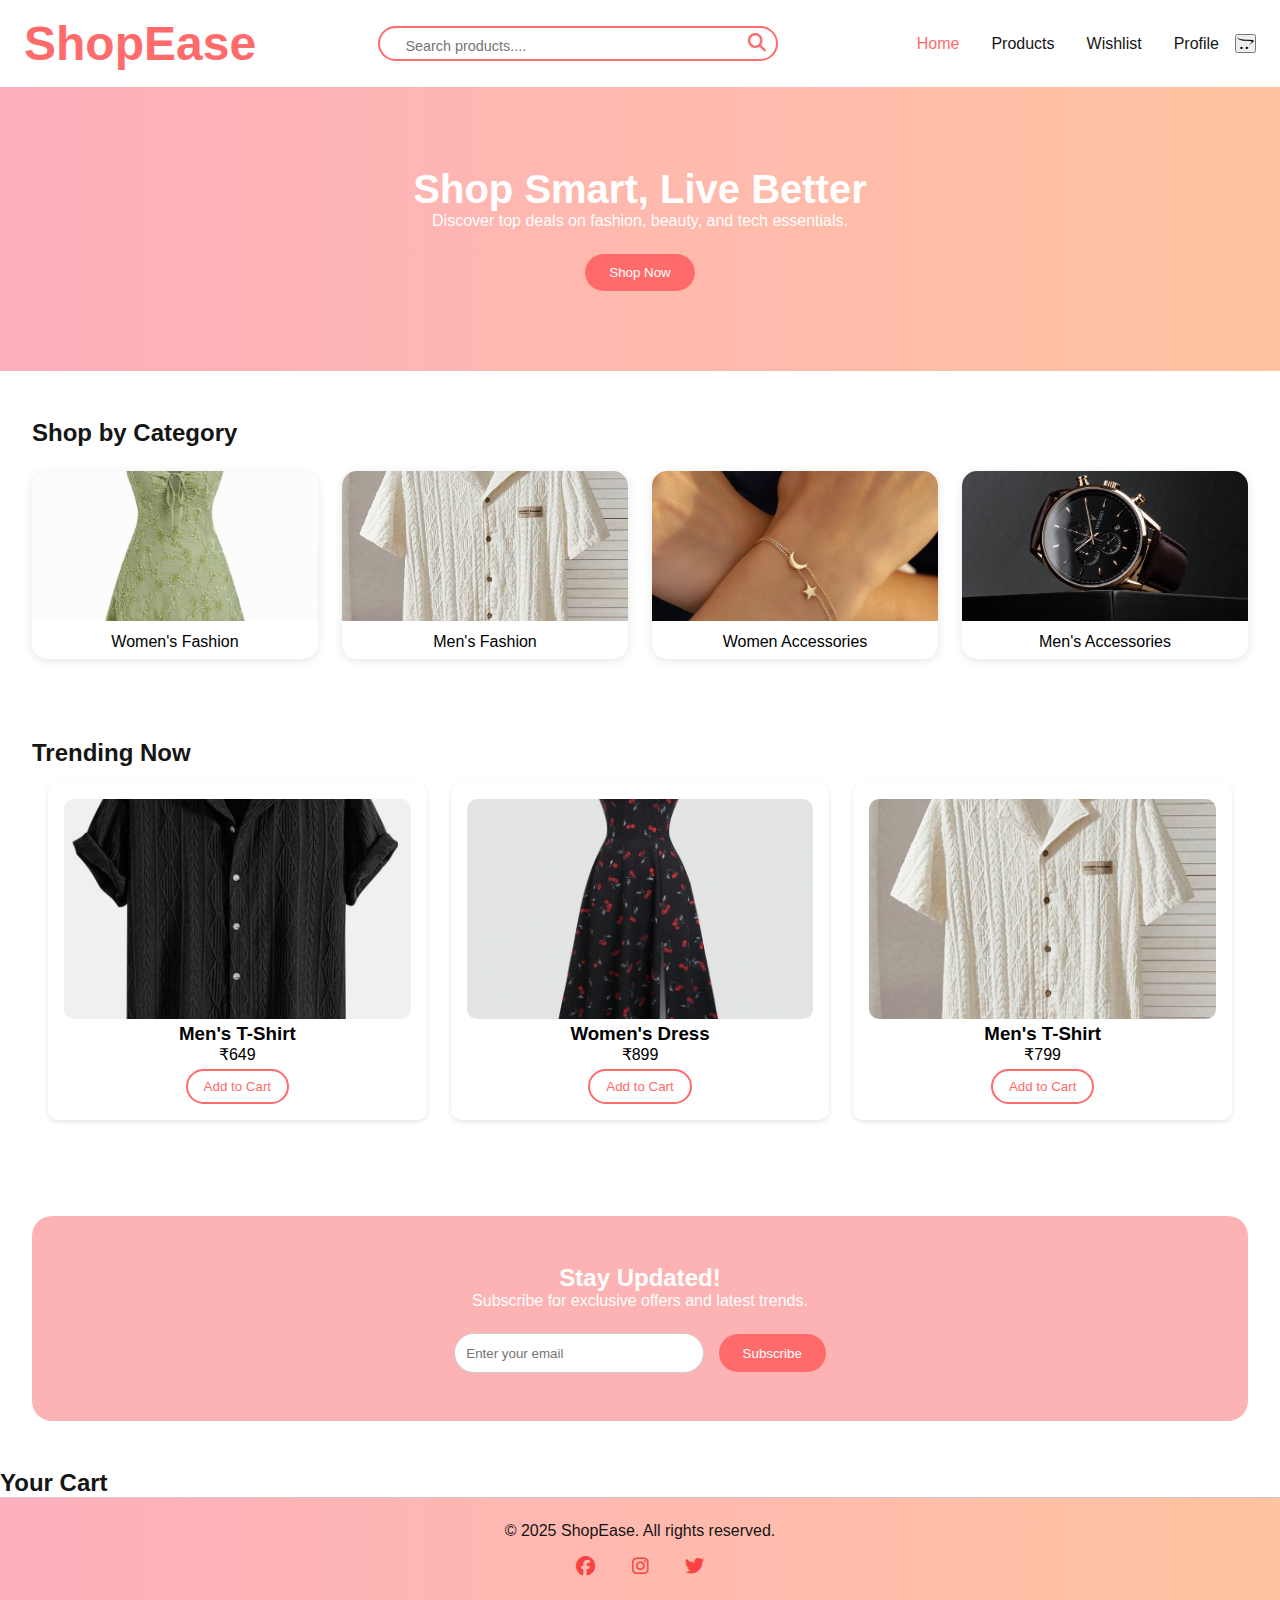
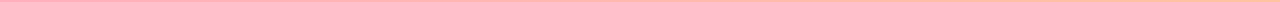
<file: index.html>
<!DOCTYPE html>
<html lang="en">
<head>
  <meta charset="UTF-8" />
  <meta name="viewport" content="width=device-width, initial-scale=1.0" />
  <title>ShopEase | Your Favorite Online Store</title>
  <link rel="stylesheet" href="style.css" />
  <script src="script.js" defer></script>
  <link rel="stylesheet" href="https://cdnjs.cloudflare.com/ajax/libs/font-awesome/6.4.0/css/all.min.css">
  <meta name="viewport" content="width=device-width, initial-scale=1.0">

</head>
<body>
  <!-- Navbar -->
  <header class="navbar">
      <!-- <button id="menu-toggle"  onclick="openMenu()"> -->
        <!-- <i class="fa-solid fa-caret-down"></i></button> -->
      <div class="logo">
        <h1>ShopEase</h1>
      </div>
      
      <div id="search-bar">
        <input type="text" id="searchBox" autocomplete="off" placeholder="Search products....">
        <button onclick="searchProducts()"><i class="fa-solid fa-magnifying-glass"></i></button>
      </div>

      <div class="nav-links">
        <a href="index.html" class="active">Home</a>
        <a href="products.html">Products</a>
        <a href="#">Wishlist</a>
        <a href="#">Profile</a>
        <button id="cart" onclick="openCart()"><i class="fa-brands fa-opencart"></i></button>
      </div>

       
  </header>

 
    
  <!-- Hero Section -->
  <section class="hero">
    <div class="hero-content">
      <h1>Shop Smart, Live Better </h1>
      <p>Discover top deals on fashion, beauty, and tech essentials.</p>
      <button class="btn-primary">Shop Now</button>
    </div>
  </section>

  <!-- Categories -->
  <section class="categories">
    <h2>Shop by Category</h2>

    <div class="category-grid">

      <div class="category-card">
        <img src="images/green short dress.jpg" alt="Women">
        <p>Women's Fashion</p>
      </div>
      <div class="category-card">
        <img src="images/men's shirt02.jpg" alt="Men">
        <p>Men's Fashion</p>
      </div>
      <div class="category-card">
        <img src="images/womenAccessories02.jpg" alt="Women Accessories">
        <p>Women Accessories</p>
      </div>
      <div class="category-card">
        <img src="images/men's watch.jpeg" alt="Men Accessories">
        <p>Men's Accessories</p>
      </div>

    </div>
  </section>

  <!-- Trending Products -->
  <section class="trending">
    <h2>Trending Now </h2>

    <div class="product-container" id="trending">
      <!-- Products will be dynamically inserted here -->
    </div>

  </section>

  <!-- Newsletter -->
  <section class="newsletter">
    <h2>Stay Updated!</h2>
    <p>Subscribe for exclusive offers and latest trends.</p>

    <form>
      <input type="email" placeholder="Enter your email" required>
      <button type="submit" class="btn-primary">Subscribe</button>
    </form>

  </section>

<!-- cart-panel -->
   <section id="cart-page">
    <h2>Your Cart</h2>

    <div id="cart-items"></div>
    <div id="cart-summary"></div>
    
  </section>


  <!-- Footer -->
  <footer>
    <p>© 2025 ShopEase. All rights reserved.</p>
    <div class="socials">
      <a href="#"><i class="fab fa-facebook"></i></a>
      <a href="#"><i class="fab fa-instagram"></i></a>
      <a href="#"><i class="fab fa-twitter"></i></a>
    </div>
  </footer>

<script src="script.js"></script>
</body>
</html>
</file>
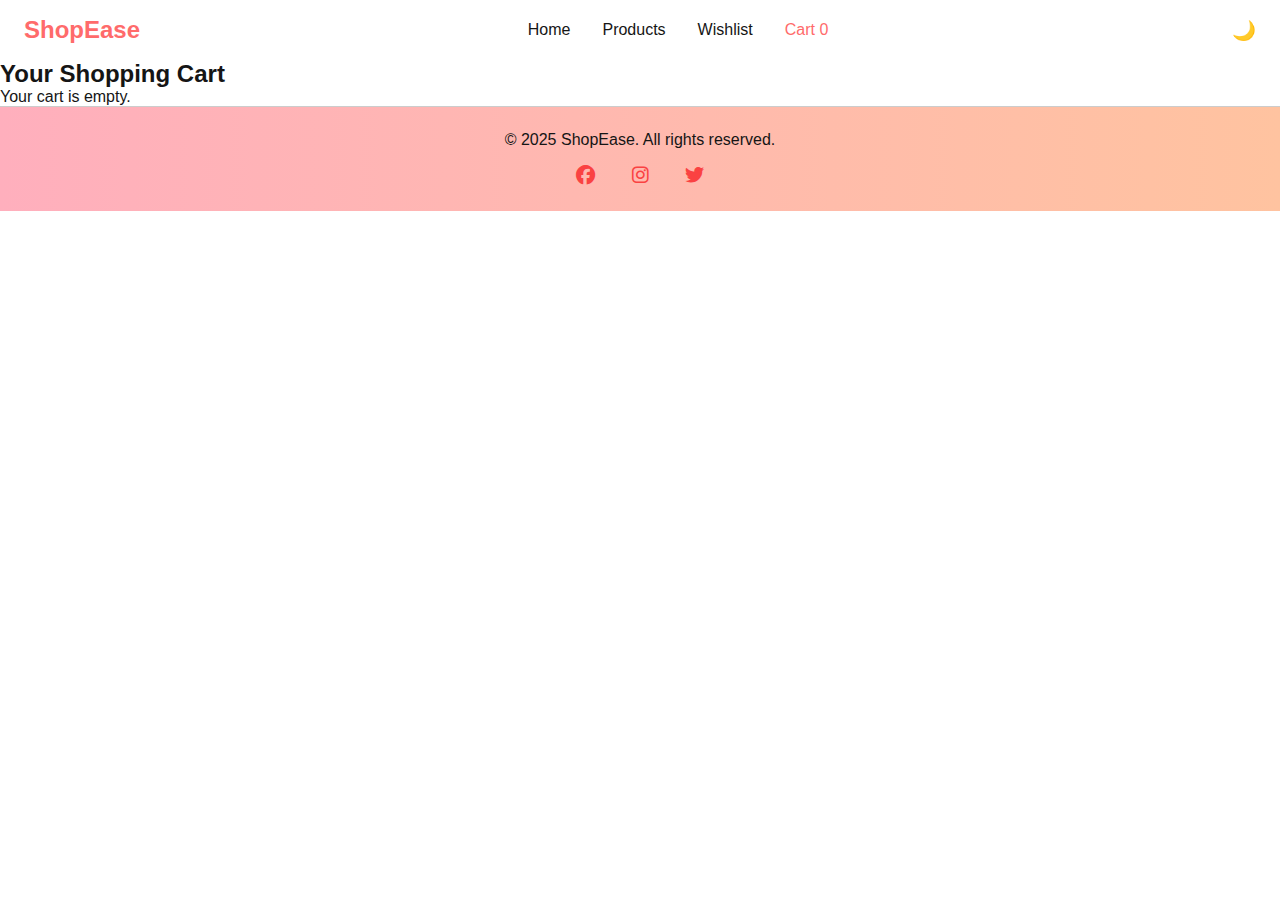
<file: cart.html>
<!DOCTYPE html>
<html lang="en">
<head>
  <meta charset="UTF-8" />
  <meta name="viewport" content="width=device-width, initial-scale=1.0" />
  <title>ShopEase - Cart</title>
  <link rel="stylesheet" href="style.css" />
  <link rel="stylesheet" href="https://cdnjs.cloudflare.com/ajax/libs/font-awesome/6.4.0/css/all.min.css">
  <script defer src="cart.js"></script>
</head>
<body>
  <!-- ===== Navbar ===== -->
  <header>
    <nav class="navbar">
      <h1 class="logo">ShopEase</h1>
      <div class="nav-links">
      <a href="index.html" >Home</a>
      <a href="products.html">Products</a>
      <a href="#">Wishlist</a>
      <a href="cart.html"class="active">Cart <span id="cart-count">0</span></a>
    </div>
      <button id="theme-toggle">🌙</button>
    </nav>
  </header>

  <!-- ===== Cart Section ===== -->
  <section id="cart-page">
    <h2>Your Shopping Cart</h2>
    <div id="cart-items"></div>
    <div id="cart-summary"></div>
  </section>

  <footer>
   <p>© 2025 ShopEase. All rights reserved.</p>
    <div class="socials">
      <a href="#"><i class="fab fa-facebook"></i></a>
      <a href="#"><i class="fab fa-instagram"></i></a>
      <a href="#"><i class="fab fa-twitter"></i></a>
    </div>
  </footer>
</body>
</html>
</file>
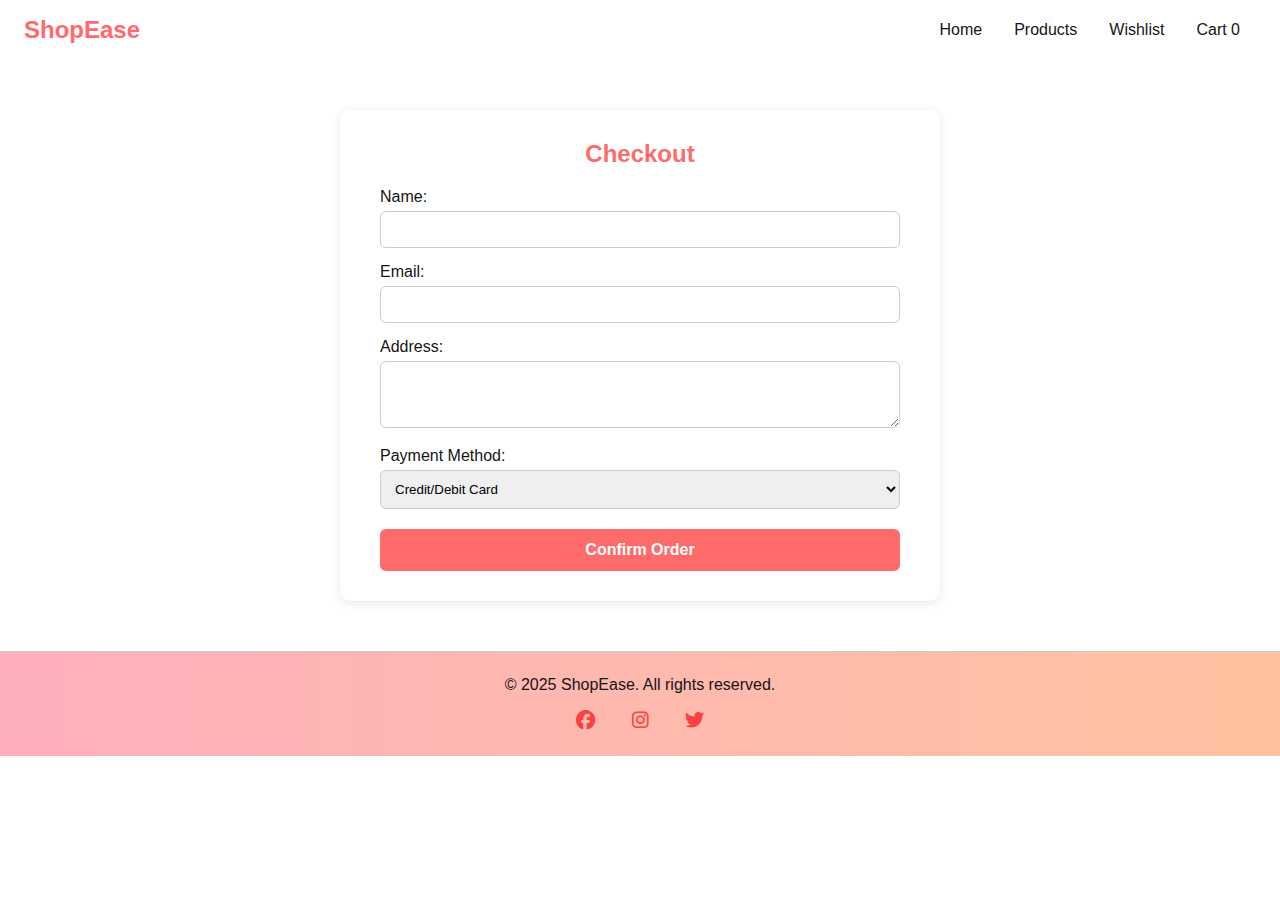
<file: checkout.html>
<!DOCTYPE html>
<html lang="en">
<head>
  <meta charset="UTF-8" />
  <meta name="viewport" content="width=device-width, initial-scale=1.0" />
  <title>ShopEase - Checkout</title>
  <link rel="stylesheet" href="style.css" />
  <link rel="stylesheet" href="https://cdnjs.cloudflare.com/ajax/libs/font-awesome/6.4.0/css/all.min.css">
  <script defer src="checkout.js"></script>
</head>
<body>


  <header>
    <nav class="navbar">
      <h1 class="logo">ShopEase</h1>
       <div class="nav-links">
      <a href="index.html">Home</a>
      <a href="products.html">Products</a>
      <a href="#">Wishlist</a>
      <a href="cart.html">Cart <span id="cart-count">0</span></a>
    </div>
    </nav>
  </header>
  

  <!-- ===== Checkout Section ===== -->
  <section class="checkout-page">
    <h2>Checkout</h2>
    <form id="checkout-form">
      <label>Name:</label>
      <input type="text" id="name" required />

      <label>Email:</label>
      <input type="email" id="email" required />

      <label>Address:</label>
      <textarea id="address" rows="3" required></textarea>

      <label>Payment Method:</label>
      <select id="payment">
        <option value="card">Credit/Debit Card</option>
        <option value="upi">UPI</option>
        <option value="cod">Cash on Delivery</option>
      </select>

      <button type="submit" class="btn">Confirm Order</button>
    </form>
  </section>

  <footer>
    <p>© 2025 ShopEase. All rights reserved.</p>
    <div class="socials">
      <a href="#"><i class="fab fa-facebook"></i></a>
      <a href="#"><i class="fab fa-instagram"></i></a>
      <a href="#"><i class="fab fa-twitter"></i></a>
    </div>
  </footer>
</body>
</html>
</file>
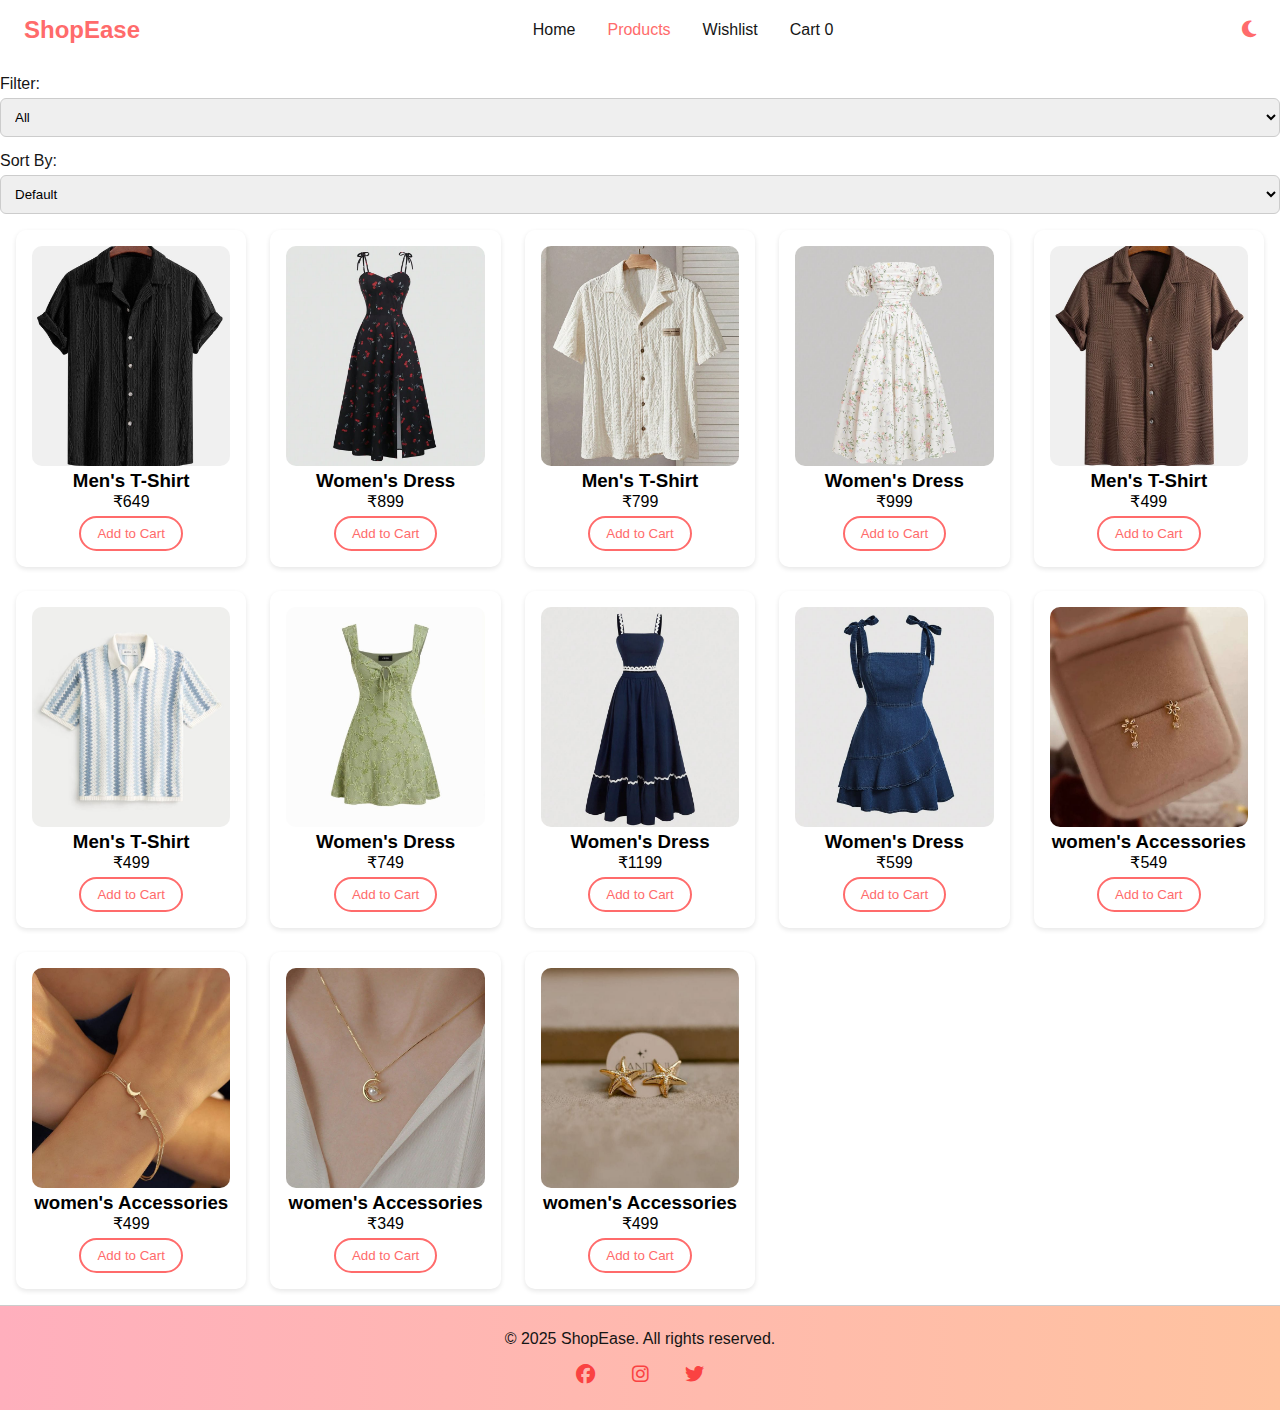
<file: products.html>
<!DOCTYPE html>
<html lang="en">
<head>
  <meta charset="UTF-8" />
  <meta name="viewport" content="width=device-width, initial-scale=1.0" />
  <title>ShopEase - Products</title>
  <link rel="stylesheet" href="style.css" />
  <link rel="stylesheet" href="https://cdnjs.cloudflare.com/ajax/libs/font-awesome/6.4.0/css/all.min.css">
  <script defer src="script.js"></script>
</head>
<body>
  <!-- Navbar -->
  <header class="navbar">
    <div class="logo">ShopEase</div>
    <div class="nav-links">
      <a href="index.html">Home</a>
      <a href="products.html" class="active">Products</a>
      <a href="#">Wishlist</a>
      <a href="cart.html">Cart <span id="cart-count">0</span></a>
    </div>
     <button id="theme-toggle"><i class="fa-solid fa-moon"></i></button>
  </header>


  <!-- ===== Filter & Sort ===== -->
  <section class="controls">
    <div class="filter">
      <label for="category">Filter:</label>
      <select id="category">
        <option value="all">All</option>
        <option value="men">Men</option>
        <option value="women">Women</option>
        <option value="accessories">Accessories</option>
      </select>
    </div>

    <div class="sort">
      <label for="sort">Sort By:</label>
      <select id="sort">
        <option value="default">Default</option>
        <option value="low-high">Price: Low to High</option>
        <option value="high-low">Price: High to Low</option>
      </select>
    </div>
  </section>

  <!-- ===== Product List ===== -->
  <section class="product-list" id="product-list">
    <!-- Products will be dynamically added via JS -->
  </section>

  <footer>
    <p>© 2025 ShopEase. All rights reserved.</p>
    <div class="socials">
      <a href="#"><i class="fab fa-facebook"></i></a>
      <a href="#"><i class="fab fa-instagram"></i></a>
      <a href="#"><i class="fab fa-twitter"></i></a>
    </div>
  </footer>
</body>
</html>
</file>
<file: style.css>
/* General Styles */
* {
  margin: 0;
  padding: 0;
  box-sizing: border-box;
  font-family: 'Poppins', sans-serif;
}

body {
  background-color: var(--bg-color);
  color: var(--text-color);
  transition: all 0.3s ease;
}

:root {
  --bg-color: #ffffff;
  --text-color: #151515;
  --primary-color: #ff6b6b;
  --secondary-color: #555;
}

body.dark {
  --bg-color: #121212;
  --text-color: #ffffff;
  --primary-color: #ff5151;
}

/* Navbar */
.navbar {
  display: flex;
  align-items: center;
  justify-content: space-between;
  padding: 1rem 1.5rem;
  background: var(--bg-color);
  position: sticky;
  top: 0;
  z-index: 100;
}

.navbar .logo {
  font-size: 1.5rem;
  font-weight: 700;
  color: var(--primary-color);
}

#search-bar{
  display: flex;
  width: 400px;
  border: 2px solid var(--primary-color);
  border-radius: 25px;
  height: 35px;
  align-items: center;
  text-align: center;
}

#searchBox{
  width: 400px;
  height: 100%;
  border: none;
  outline: none;
  background:transparent ;
  padding: 5px 25px;
  font-size: 0.9rem;
}

#search-bar button{
  font-size: 18px;
  color: var(--primary-color);
  border: none;
  background: transparent;
  cursor: pointer;
  margin:0 10px;
}

.filterSort{
  display: flex;
  gap:10px;
}

.control{
  display: flex;
  align-items:baseline; ;
}

#category, #sort{
  display: flex;
  cursor: pointer;
  align-items: baseline;
}
.control label{
  font-size: 16px;
}

.control select{
  max-width: 20px;
  padding: 2px ;
  border: none;
  background-color: transparent;
}



.nav-links {
  display: flex;
  align-items: center;
}
.nav-links a {
  margin: 0 1rem;
  text-decoration: none;
  color: var(--text-color);
  transition: color 0.3s;
}

.nav-links a:hover,
.nav-links .active
{
  color: var(--primary-color);
}

#theme-toggle {
  padding-left: 1rem;
  border: none;
  background: transparent;
  cursor: pointer;
  color: var(--primary-color);
  font-size: 1.2rem;
}

/* Hero */
.hero {
  background: linear-gradient(to right, #ffafbd, #ffc3a0);
  color: #fff;
  text-align: center;
  padding: 5rem 2rem;
}

.hero h1 {
  font-size: 2.5rem;
}

.btn-primary {
  margin-top: 1.5rem;
  background-color: var(--primary-color);
  color: #fff;
  border: none;
  padding: 0.7rem 1.5rem;
  border-radius: 30px;
  cursor: pointer;
  transition: transform 0.3s;
}

.btn-primary:hover {
  transform: scale(1.05);
}

/* Categories */
.categories {
  padding: 3rem 2rem;
}

.categories h2 {
  margin-bottom: 1.5rem;
  color: var(--text-color);
}

.category-grid {
  display: grid;
  grid-template-columns: repeat(auto-fit, minmax(180px, 1fr));
  gap: 1.5rem;
  margin-top: 1rem;
}

.category-card {
  text-align: center;
  background-color: #fff;
  color: black;
  border-radius: 15px;
  overflow: hidden;
  box-shadow: 0 2px 10px rgba(0,0,0,0.1);
  cursor: pointer;
  transition: transform 0.3s;
}

.category-card:hover {
  transform: translateY(-5px);
}

.category-card img {
  width: 100%;
  height: 150px;
  object-fit: cover;
}

.category-card p {
  padding: 0.5rem;
  font-weight: 500;
}

/* Trending */
.trending, .product-list{
  padding:2rem;
  
}

.product-container, .product-list{
  display: grid;
  grid-template-columns: repeat(auto-fit, minmax(200px, 1fr));
  gap: 1.5rem;
  padding: 1rem;
  color: black;
}


.product {
  background: white;
  border-radius: 10px;
  box-shadow: 0 2px 5px rgba(0,0,0,0.1);
  padding: 1rem;
  text-align: center;
}

.product-card:hover {
  transform: scale(1.03);
}

.product img {
  width: 100%;
  height: 220px;
  object-fit: cover;
  border-radius: 10px;
}

 .product button{
  background: transparent;
  border: 2px solid var(--primary-color);
  margin-top: 5px;
  color: var(--primary-color);
  padding: 0.5rem 1rem;
  border-radius: 25px;
  cursor: pointer;
  transition: all 0.3s;
}

.btn-secondary:hover {
  background: var(--primary-color);
  color: #fff;
}

/* Newsletter */
.newsletter {
  background: #fdb3b3;
  color: #fff;
  padding: 3rem 2rem;
  text-align: center;
  border-radius: 20px;
  margin: 3rem 2rem;
}

.newsletter input {
  padding: 0.7rem;
  width: 250px;
  border: 1px solid #ccc;
  border-radius: 25px;
  margin-right: 10px;
}

.checkout-page {
  max-width: 600px;
  background: #fff;
  margin: 50px auto;
  padding: 30px 40px;
  border-radius: 10px;
  box-shadow: 0 2px 10px rgba(0,0,0,0.1);
}

.checkout-page h2 {
  text-align: center;
  color:var(--primary-color);
  margin-bottom: 20px;
}

label {
  display: block;
  margin-top: 15px;
  font-weight: 500;
}

input, textarea, select {
  width: 100%;
  padding: 10px;
  margin-top: 5px;
  border: 1px solid #ccc;
  border-radius: 6px;
  outline: none;
}

.btn {
  width: 100%;
  margin-top: 20px;
  background: var(--primary-color);
  color: #fff;
  padding: 12px;
  border: none;
  border-radius: 6px;
  cursor: pointer;
  font-size: 16px;
  font-weight: 600;
  transition: 0.3s;
}

.btn:hover {
  background: var(--secondary-color);
}

/* Footer */
footer {
  background: linear-gradient(to right, #ffafbd, #ffc3a0);
  text-align: center;
  padding: 1.5rem;
  border-top: 1px solid #ccc;
}

.socials {

  margin-top: 1rem;
}

.socials a {
  color: #fa4242;
  margin: 1rem;
  font-size: 1.2rem;
}

.socials a:hover {
  color: var(--bg-color);
}
</file>
